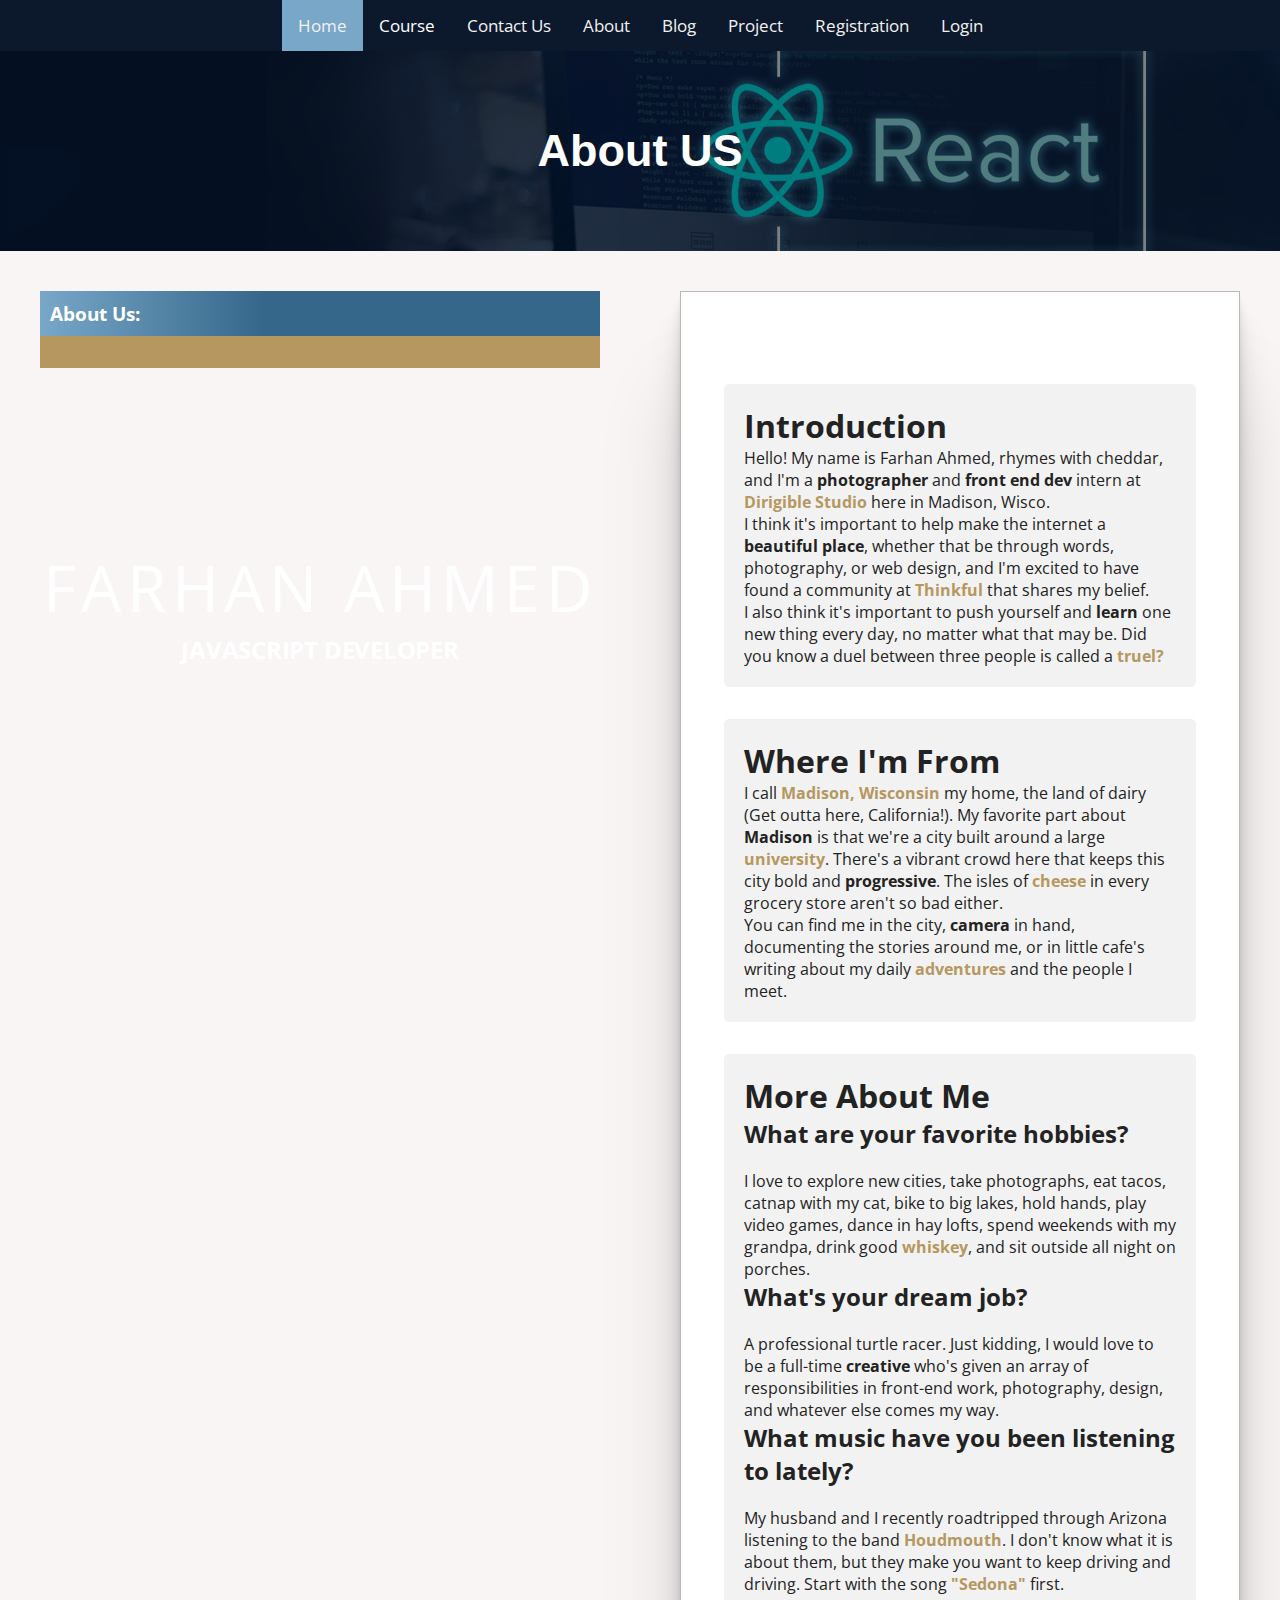
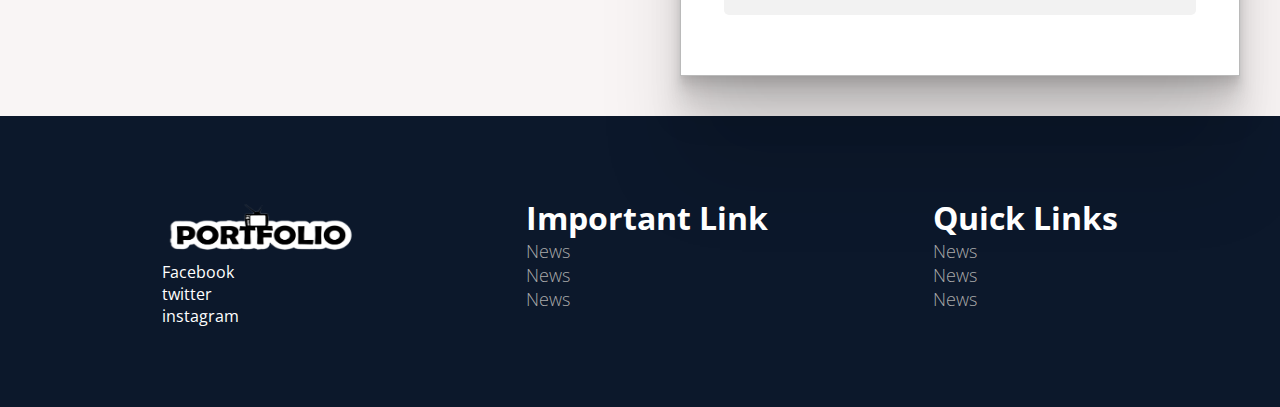
<file: About.html>
<!DOCTYPE html>
<html lang="en">
<head>
    <meta charset="UTF-8">
    <meta http-equiv="X-UA-Compatible" content="IE=edge">
    <meta name="viewport" content="width=device-width, initial-scale=1.0">
    <link rel="stylesheet" href="CSS/Contact.css">
    <link rel="stylesheet" href="CSS/about.css">

    

    <title>About Us</title>
</head>
<body>
  <div class="mynav">
                
    <div class="farhanscss" id="Farhansid">
      
        <a href="Index.html" class="active">Home</a>
        <div class="dropdown">
        <button class="dropbtn">Course 
            <i class="fa fa-caret-down"></i>
        </button>
        <div class="dropdown-content">
            <a href="#">Html</a>
            <a href="#">css</a>
            <a href="#">javascript</a>
            <a href="#">Php</a>
        </div>
        </div> 
        <a href="Contact.html">Contact Us</a>
        <a href="About.html">About</a>
        <a href="Blog.html">Blog</a>
        <a href="Project.html">Project</a>
        <a href="Register.html">Registration</a>
        <a href="Login.html">Login</a>
       
        <a href="javascript:void(0);" style="font-size:15px;" class="icon" onclick="myFunction()">&#9776;</a>
    </div>
    
        <div class="hero">
            <div class="overlay"></div>
            <div class="content">
                <!-- <div class="myimg">
                    <img src="images/farhan.jpg"  alt="">
                </div> -->
              <div class="hero-content">
                <h1>About US</h1>
                <!-- <p>Would you like to find a passionate web developer? You are in the right place!
                  <br/>
                  My name is Farhan Ahmed and I'm passionate working on interesting projects and mastering my skills.</p>
                  <p>My skills:</p>
                  <div>
                    <i class="devicons devicons-html5" title="HTML"></i>
                    <i class="devicons devicons-css3" title="CSS"></i>
                    <i class="devicons devicons-javascript_badge" title="JavaScript"></i>
                    <i class="devicons devicons-jquery" title="jQuery"></i>
                    <i class="devicons devicons-sass" title="Sass"></i>
                    <i class="devicons devicons-bootstrap" title="Bootstrap"></i>
                    <i class="devicons devicons-wordpress" title="WordPress"></i>
                    <i class="devicons devicons-git" title="Git"></i>
                    <i class="devicons devicons-npm" title="npm"></i>
                    <i class="devicons devicons-terminal" title="Command line"></i>
                  </div>
                  <p>Currently learning:</p>
                  <p>
                    <i class="devicons devicons-react" title="React.js"></i>
                  </p> -->
    
              </div>
            </div>
          </div>
    
          <div class="body-content">
              <div class="main-body-left">
                <h3 class="grad">About Us:</h3>
                <header class="masthead">
                  <p class="masthead-intro">Farhan Ahmed</p>
                  <h1 class="masthead-heading">javascript Developer</h1>
                </header>
                  
                
                  
                 
              </div>
              <div class="main-body-right">
                <div class="skill-box">
                  <section class="introduction-section">
                    <div class="container">
                    <h1>Introduction</h1>
                    <p>Hello! My name is Farhan Ahmed, rhymes with cheddar, and I'm a <strong>photographer</strong> and <strong>front end dev</strong> intern at <a href="http://dirigiblestudio.com/">Dirigible Studio</a> here in Madison, Wisco.
                    </p>
                    
                    <p>I think it's important to help make the internet a <strong>beautiful place</strong>, whether that be through words, photography, or web design, and I'm excited to have found a community at <a href="https://www.thinkful.com/">Thinkful</a> that shares my belief.</p>
                    
                    <p>I also think it's important to push yourself and <strong>learn</strong> one new thing every day, no matter what that may be. Did you know a duel between three people is called a <a href="http://www.futilitycloset.com/wp-content/uploads/2010/12/2010-12-16-truel.jpg">truel?</a></p>
                    </div>
                  </section>
                
                  <section class="location-section">
                    <div class="container">
                    <h1>Where I'm From</h1>
                    <p>I call <a href="https://upload.wikimedia.org/wikipedia/commons/2/2a/1855_Colton_Map_of_Wisconsin_-_Geographicus_-_Wisconsin-colton-1855.jpg">Madison, Wisconsin</a> my home, the land of dairy (Get outta here, California!). My favorite part about <b>Madison</b> is that we're a city built around a large <a href="http://www.wisc.edu/">university</a>. There's a vibrant crowd here that keeps this city bold and <strong>progressive</strong>. 
                    
                    The isles of <a href="http://www.quickmeme.com/img/50/50507a001a1b91078f63c8da7f340e9a529c7f22a65d0666ce1128bde8513d42.jpg">cheese</a> in every grocery store aren't so bad either.
                      
                    <p>You can find me in the city, <strong>camera</strong> in hand, documenting the stories around me, or in little cafe's writing about my daily <a href="http://www.FarhanAhmed.com/blog/">adventures</a> and the people I meet.</p>
                    </div>
                  </section>
                
                  <section class="questions-section">
                    <div class="container">
                    <h1>More About Me</h1>
                    <h2>What are your favorite hobbies?</h2>
                    <p>I love to explore new cities, take photographs, eat tacos, catnap with my cat, bike to big lakes, hold hands, play video games, dance in hay lofts, spend weekends with my grandpa, drink good <a href="http://www.proof66.com/whiskey/eagle-rare-10yr-bourbon.html">whiskey</a>, and sit outside all night on porches.</h2>
                
                    <h2>What's your dream job?</h2>
                    <p>A professional turtle racer. Just kidding, I would love to be a full-time <strong>creative</strong> who's given an array of responsibilities in front-end work, photography, design, and whatever else comes my way.</p>
                
                    <h2>What music have you been listening to lately?</h2>
                    <p>My husband and I recently roadtripped through Arizona listening to the band <a href="http://houndmouth.com/">Houdmouth</a>. I don't know what it is about them, but they make you want to keep driving and driving. Start with the song <a href="https://www.youtube.com/watch?v=Y8wifV5RYr8">"Sedona"</a> first.</p>
                    </div>
                  </section>
                </div>
                </div>
                
            </div>
          </div>
         
        <footer>
          <div class="footer-top">
            <div class="one">
              <div class="img">
              <img src="images/images.png" alt="">
            </div>
            <ul>
              <li><i class="fa fa-facebook-square" aria-hidden="true"></i> Facebook</li>
              <li><i class="fa fa-twitter-square" aria-hidden="true"></i> twitter</li>
              <li><i class="fa fa-instagram" aria-hidden="true"></i> instagram</li>
    
            </ul>
            </div>
            <div class="two">
              <div class="heading">
              <h1>Important Link</h1>
            </div>
            <ul>
              <li><a href="#news">News</a></li>
              <li><a href="#news">News</a></li>
              <li><a href="#news">News</a></li>
    
            </ul>
            </div>
            <div class="three">
              <div class="heading">
              <h1>Quick Links</h1>
            </div>
            <ul>
              <li><a href="#news">News</a></li>
              <li><a href="#news">News</a></li>
              <li><a href="#news">News</a></li>
    
            </ul>
            </div>
          </div>
        </footer>

        <script src="js/custom.js"></script>

</body>
</html>
</file>
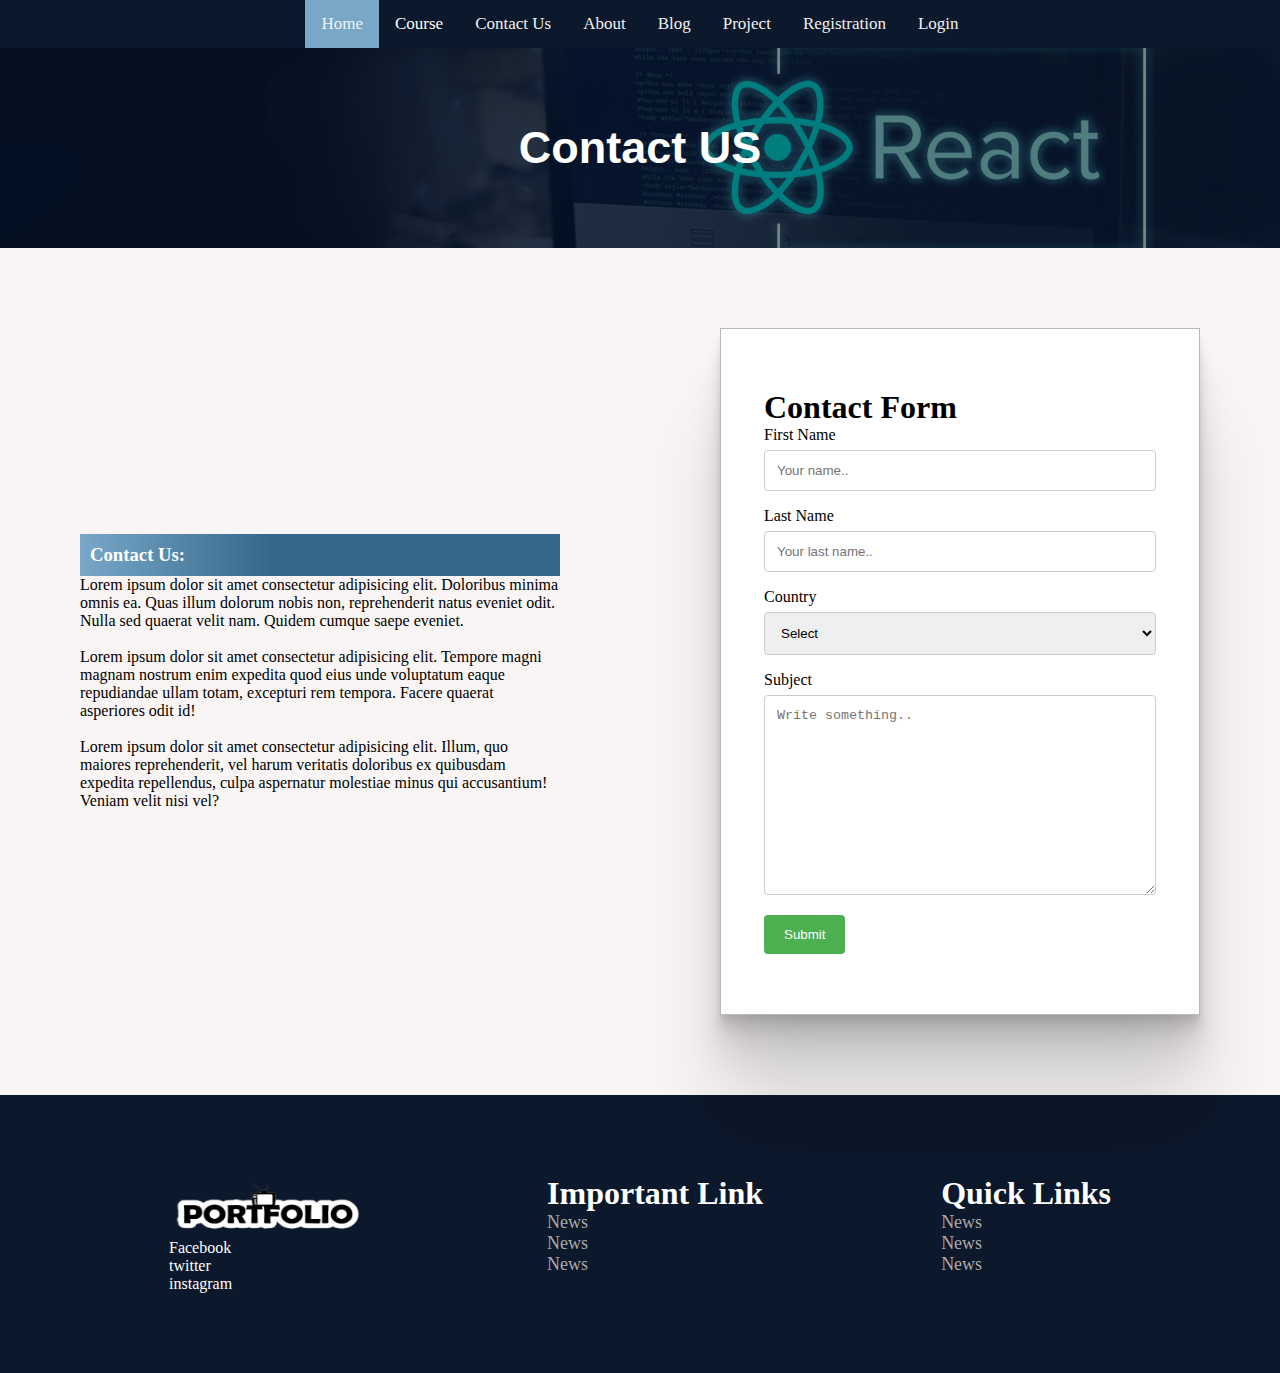
<file: Contact.html>
<!DOCTYPE html>
<html lang="en">
<head>
    <meta charset="UTF-8">
    <meta http-equiv="X-UA-Compatible" content="IE=edge">
    <meta name="viewport" content="width=device-width, initial-scale=1.0">
    <link rel="stylesheet" href="CSS/Contact.css">
    

    <title>Contact Us</title>
</head>
<body>
  <div class="mynav">
                
    <div class="farhanscss" id="Farhansid">
      
        <a href="Index.html" class="active">Home</a>
        <div class="dropdown">
        <button class="dropbtn">Course 
            <i class="fa fa-caret-down"></i>
        </button>
        <div class="dropdown-content">
            <a href="#">Html</a>
            <a href="#">css</a>
            <a href="#">javascript</a>
            <a href="#">Php</a>
        </div>
        </div> 
        <a href="Contact.html">Contact Us</a>
        <a href="About.html">About</a>
        <a href="Blog.html">Blog</a>
        <a href="Project.html">Project</a>
        <a href="Register.html">Registration</a>
        <a href="Login.html">Login</a>
       
        <a href="javascript:void(0);" style="font-size:15px;" class="icon" onclick="myFunction()">&#9776;</a>
    </div>
    
        <div class="hero">
            <div class="overlay"></div>
            <div class="content">
                <!-- <div class="myimg">
                    <img src="images/farhan.jpg"  alt="">
                </div> -->
              <div class="hero-content">
                <h1>Contact US</h1>
                <!-- <p>Would you like to find a passionate web developer? You are in the right place!
                  <br/>
                  My name is Farhan Ahmed and I'm passionate working on interesting projects and mastering my skills.</p>
                  <p>My skills:</p>
                  <div>
                    <i class="devicons devicons-html5" title="HTML"></i>
                    <i class="devicons devicons-css3" title="CSS"></i>
                    <i class="devicons devicons-javascript_badge" title="JavaScript"></i>
                    <i class="devicons devicons-jquery" title="jQuery"></i>
                    <i class="devicons devicons-sass" title="Sass"></i>
                    <i class="devicons devicons-bootstrap" title="Bootstrap"></i>
                    <i class="devicons devicons-wordpress" title="WordPress"></i>
                    <i class="devicons devicons-git" title="Git"></i>
                    <i class="devicons devicons-npm" title="npm"></i>
                    <i class="devicons devicons-terminal" title="Command line"></i>
                  </div>
                  <p>Currently learning:</p>
                  <p>
                    <i class="devicons devicons-react" title="React.js"></i>
                  </p> -->
    
              </div>
            </div>
          </div>
    
          <div class="body-content">
              <div class="main-body-left">
                <h3 class="grad">Contact Us:</h3>
                  <p>
                    Lorem ipsum dolor sit amet consectetur adipisicing elit. Doloribus minima omnis ea. Quas illum dolorum nobis non, reprehenderit natus eveniet odit. Nulla sed quaerat velit nam. Quidem cumque saepe eveniet.
                    <br>
                    <br>
                    Lorem ipsum dolor sit amet consectetur adipisicing elit. Tempore magni magnam nostrum enim expedita quod eius unde voluptatum eaque repudiandae ullam totam, excepturi rem tempora. Facere quaerat asperiores odit id!
                    <br>
                    <br>
                    Lorem ipsum dolor sit amet consectetur adipisicing elit. Illum, quo maiores reprehenderit, vel harum veritatis doloribus ex quibusdam expedita repellendus, culpa aspernatur molestiae minus qui accusantium! Veniam velit nisi vel?
                  </p>

                 
              </div>
              <div class="main-body-right">
                <div class="skill-box">
                
                    <form action="" method="post" >
                      <h1>Contact Form</h1>
                      <label for="fname">First Name</label>
                      <input type="text" id="fname" name="firstname" placeholder="Your name..">
                  
                      <label for="lname">Last Name</label>
                      <input type="text" id="lname" name="lastname" placeholder="Your last name..">
                  
                      <label for="country">Country</label>
                      <select id="country" name="country">
                        <option value="usa">Select</option>
                        <option value="usa">bangladesh</option>
                        <option value="australia">Australia</option>
                        <option value="canada">Canada</option>
                        <option value="usa">USA</option>
                      </select>
                  
                      <label for="subject">Subject</label>
                      <textarea id="subject" name="subject" placeholder="Write something.." style="height:200px"></textarea>
                  
                      <input type="submit" value="Submit">
                    
                </form>
                </div>
                </div>
                
            </div>
          </div>
         
        <footer>
          <div class="footer-top">
            <div class="one">
              <div class="img">
              <img src="images/images.png" alt="">
            </div>
            <ul>
              <li><i class="fa fa-facebook-square" aria-hidden="true"></i> Facebook</li>
              <li><i class="fa fa-twitter-square" aria-hidden="true"></i> twitter</li>
              <li><i class="fa fa-instagram" aria-hidden="true"></i> instagram</li>
    
            </ul>
            </div>
            <div class="two">
              <div class="heading">
              <h1>Important Link</h1>
            </div>
            <ul>
              <li><a href="#news">News</a></li>
              <li><a href="#news">News</a></li>
              <li><a href="#news">News</a></li>
    
            </ul>
            </div>
            <div class="three">
              <div class="heading">
              <h1>Quick Links</h1>
            </div>
            <ul>
              <li><a href="#news">News</a></li>
              <li><a href="#news">News</a></li>
              <li><a href="#news">News</a></li>
    
            </ul>
            </div>
          </div>
        </footer>
        <script src="js/custom.js"></script>
</body>
</html>
</file>
<file: CSS/Contact.css>
@import url("https://fonts.googleapis.com/css?family=Open+Sans&display=swap");
*{
    padding: 0;
    margin: 0;
}

:root {
  --success-color: #2ecc71;
  --error-color: #e74c3c;
}

* {
  box-sizing: border-box;
}




h2 {
  /* text-align: center; */
  margin: 0 0 20px;
}

input[type=text], select, textarea {
  width: 100%;
  padding: 12px;
  border: 1px solid #ccc;
  border-radius: 4px;
  box-sizing: border-box;
  margin-top: 6px;
  margin-bottom: 16px;
  resize: vertical;
}

input[type=submit] {
  background-color: #4CAF50;
  color: white;
  padding: 12px 20px;
  border: none;
  border-radius: 4px;
  cursor: pointer;
}

input[type=submit]:hover {
  background-color: #45a049;
}

.container {
  border-radius: 5px;
  background-color: #f2f2f2;
  padding: 20px;
}
/* .form-control {
  margin-bottom: 10px;
  padding-bottom: 20px;
  position: relative;
}

.form-control label {
  color: #777;
  display: block;
  margin-bottom: 5px;
}

.form-control input {
  border: 2px solid #f0f0f0;
  border-radius: 4px;
  display: block;
  width: 100%;
  padding: 10px;
  font-size: 14px;
}

.form-control input:focus {
  outline: 0;
  border-color: #777;
}

.form-control.success input {
  border-color: var(--success-color);
}

.form-control.error input {
  border-color: var(--error-color);
}

.form-control small {
  color: var(--error-color);
  position: absolute;
  bottom: 0;
  left: 0;
  visibility: hidden;
}

.form-control.error small {
  visibility: visible;
}

.form button {
  cursor: pointer;
  background-color: #3498db;
  border: 2px solid #3498db;
  border-radius: 4px;
  color: #fff;
  display: block;
  font-size: 16px;
  padding: 10px;
  margin-top: 20px;
  width: 100%;
}
 */



.farhanscss {
  overflow: hidden;
  background-color: #0c182b;
  z-index: 999999999;
  justify-content: center;
  display: flex;
}
.mynab-1 {
margin-bottom: 50px;
}
.farhanscss a {
float: left;
display: block;
color: #f2f2f2;
text-align: center;
padding: 14px 16px;
text-decoration: none;
font-size: 17px;
}

.active {
  background-color:#78a7c8;
  color: white;
}
.farhanscss .icon {
display: none;
}

.dropdown {
float: left;
overflow: hidden;
}

.dropdown .dropbtn {
font-size: 17px;    
border: none;
outline: none;
color: white;
padding: 14px 16px;
background-color: inherit;
font-family: inherit;
margin: 0;
}

.dropdown-content {
display: none;
position: absolute;
background-color: #f9f9f9;
min-width: 160px;
box-shadow: 0px 8px 16px 0px rgba(0,0,0,0.2);
z-index: 1;
}

.dropdown-content a {
float: none;
color: black;
padding: 12px 16px;
text-decoration: none;
display: block;
text-align: left;
}

.farhanscss a:hover, .dropdown:hover .dropbtn {
background-color: #555;
color: white;
}

.dropdown-content a:hover {
background-color: #ddd;
color: black;
}

.dropdown:hover .dropdown-content {
display: block;
}

.hero{
    height:200px;
    background-image:url('../images/react.jpg');
    background-repeat: no-repeat;
    background-size: cover;
    position:relative;
    overflow:hidden;
    display:flex;
    background-position:center;
    align-items:center;
    justify-content:center;
    z-index: 0;
  }
  .hero .overlay{
    background-color:#000;
    position:absolute;
    height:100%;
    width:100%;
    z-index:1;
    left:0;
    right:0;
    top:0;
    opacity:0.5;
  }
  .hero .content{
    color:#fff;
    z-index:2;
    display: flex;
    flex-direction: row;
    align-items: center;

  }
  .hero .content h1{
    font-size:45px;
    font-weight:700;
    font-family: 'Montserrat', sans-serif;
  }
  .hero .content p{
    font-family: 'Montserrat', sans-serif;
  }
  .myimg img {
    width: 257px;
    height: 346px;
    border-radius: 38px;
}

.hero-content {
    display: flex;
    flex-direction: column;
    margin: 0 80px;
}

.devicons {
    font-size: 46px;
    display: inline-block;
    padding: 2px;
    background: #78a7c8;
    margin-bottom: 5px;
    border-radius: 5px;
  }
  .body-content {
    display: flex;
    flex-direction: row;
    background-color: #efe4e463 !important;
    z-index: 99999999;
    place-content: center;
}
.main-body-left {
    width: 50%;
    padding: 80px;
    align-self: center;
}
.main-body-right {
    width: 50%;
    padding: 80px;
}

.grad {
    background-color: #78a7c8;
    background-image: linear-gradient(to right, #78a7c8, #34678a 40%);
    padding: 10px;
    color: #fff;
}



.clearfix:before,
.clearfix:after {
    content: " ";
    display: table;
}

.clearfix:after {
    clear: both;
}

.card {
  background-color: #fff;
  border-radius: 2px;
  box-shadow: -1px 2px 4px rgba(0,0,0,.25), 1px 1px 3px rgba(0,0,0,.1);
  margin: 0 auto;
  max-width: 340px;
}

.card-media {
  width: 100%;
}

.card-details {
  padding: 5px 15px;
}

.card-head {
  font-weight: 400;
}

.card-head {
  font-size: 26px;
  margin-bottom: 15px;
}

.card-action-button {
  border-radius: 2px;
  color: #FFAB40;
  cursor: pointer;
  display: inline-block;
  font-weight: 500;
  margin: 0;
  padding: 10px;
  text-decoration: none;
}

.card-action-button:hover {
  background-color: rgba(255 ,168 ,58, .2);
}

.projects {
  display: flex;
  flex-direction: row;
  justify-content: space-around;
  padding: 20px 0;
  flex-wrap: wrap;
}
.projects .card{
  margin: 20px 0;
}
h3#Portfolio {
  margin-top: 80px;
}

.skill-box ul {
  list-style-type: none;
}

.skill-box ul li a {
  padding: 0 20px 0 0;
  text-decoration: none;
  font-weight: 100;
  font-size: 18px;
  color: #aaa;
}
.skill-box ul li a:hover {
  color: #fff;
  text-decoration: none;
}

.skill-box {
  display: flex;
  flex-direction: column;
  background: #fff;
  border: 1px solid #00000045;
  padding: 60px 43px;
  box-shadow: 0 2.8px 2.2px rgb(0 0 0 / 3%), 0 6.7px 5.3px rgb(0 0 0 / 5%), 0 12.5px 10px rgb(0 0 0 / 6%), 0 22.3px 17.9px rgb(0 0 0 / 7%), 0 41.8px 33.4px rgb(0 0 0 / 9%), 0 100px 80px rgb(0 0 0 / 12%);
}
.footer-top {
  display: flex;
  flex-direction: row;
  justify-content: space-around;
  background: #0c182b;
  padding: 80px;
  color: #fff;
}
.img img {
  width: 200px;
  height: 60px;
}
.footer-top ul {
  list-style-type: none;
}

.footer-top ul li a {
  padding: 0 20px 0 0;
  text-decoration: none;
  font-weight: 100;
  font-size: 18px;
  color: #aaa;
}
.footer-top ul li a:hover {
  color: #fff;
  text-decoration: none;
}
a.heor-img img {
  width: 250px;
  height: 62px;
}




/*=============================
        Tab Responsiev
===============================*/



@media (min-width: 768px) and (max-width: 1024px) {
  .body-content {
    display: flex;
    flex-direction: row;
    background-color: #efe4e463 !important;
    z-index: 99999999;
  }
  .main-body-left {
    width: 50%;
    padding: 40px;
}
  .main-body-right {
    width: 30%;
    padding: 40px 20px;
  }
  .skill-box {
    display: flex;
    flex-direction: column;
    background: #fff;
    border: 1px solid #00000045;
    padding: 30px;
  }
  .projects .card {
    margin: 20px 0;
    flex: 0.4;
}

.footer-top {
    display: flex;
    flex-direction: row;
    justify-content: space-around;
    background: #0c182b;
    padding: 80px 20px;
    color: #fff;
}
}


/*=============================
        Mobile Responsiev
===============================*/


@media (min-width: 320px) and (max-width: 767px) {
  

.body-content {
    display: flex;
    flex-direction: column;
    background-color: #efe4e463 !important;
    z-index: 99999999;
    align-items: center;
}
.projects {
  display: flex;
  flex-direction: row;
  padding: 20px 0;
  flex-wrap: wrap;
}
.main-body-right {
  width: 84%;
  padding: 20px;
}
.main-body-left {
  width: 84%;
  padding: 20px;
}
.hero .content {
  color: #fff;
  z-index: 2;
  display: flex;
  flex-direction: column;
  align-items: center;
}
.hero {
  height: 200px;
}


.skill-box {
    display: flex;
    flex-direction: column;
    background: #fff;
    border: 1px solid #00000045;
    padding: 20px;
}
.footer-top {
  display: flex;
  flex-direction: column;
  justify-content: space-around;
  background: #0c182b;
  padding: 20px;
  color: #fff;
}

.farhanscss {
  overflow: hidden;
  background-color: #0c182b;
  z-index: 999999999;
  display: inherit;
}
/* nav bar */


.farhanscss.responsive {position: relative;}
  .farhanscss.responsive .icon {
    position: absolute;
    right: 0;
    top: 0;
  }
  .farhanscss a:not(:first-child), .dropdown .dropbtn {
    display: none;
  }
  .farhanscss.responsive a {
    float: none;
    display: block;
    text-align: left;
  }
  .farhanscss.responsive .dropdown {float: none;}
  .farhanscss.responsive .dropdown-content {position: relative;}
  .farhanscss.responsive .dropdown .dropbtn {
    display: block;
    width: 100%;
    text-align: left;
  }
 
  .farhanscss a.icon {
    float: right;
    display: block;
  }


}
</file>
<file: CSS/about.css>
body {
    /* Typography Declaration */
    color: #222222;
    font-size: 1em;
    font-family: "Open Sans", "Helvetica Neue", sans-serif;
  }
  
  .main-body-left {
    width: 50%;
    padding: 40px;
    align-self: auto;
}
  .main-body-right {
    width: 50%;
    padding: 40px;
}

.main-body-left .masthead-heading,
  .masthead-intro,
  .content-footer {
    text-align: center;
  }
  
  .main-body-left .masthead {
    padding: 11em 0;
    background-image: url('https://images.unsplash.com/photo-1512716679859-da19b4af9c38?ixlib=rb-1.2.1&ixid=eyJhcHBfaWQiOjEyMDd9&auto=format&fit=crop&w=634&q=80');
    background-repeat: no-repeat;
    background-size: cover;
    background-position: top center;
    border-top: solid 2em #B69760;
  }
  
  .main-body-left .masthead-intro {
    /* Text Declarations */
    margin-bottom: 0.1em;
    font-family: "Gentium Book Basic," Georgia, serif;
    font-size: 4em;
    color: #FFFFFF;
    text-transform: uppercase;
    letter-spacing: .08em;
  }
  
  
  .main-body-left .masthead-heading {
    /*Layout Declarations */
    margin-top: -0.2em;
    /* Typography Declarations */
    font-family: "Open Sans", "Helvetica Neue", sans-serif;
    font-weight: light;
    font-size: 1.5em;
    letter-spacing: -0.01em;
    text-transform: uppercase;
    color: #FFFFFF;
  }
  
  /* Text Declarations for Sections */
  
  .main-body-right .introduction-section > p,
  .location-section > p,
  .content-footer > p,
  .questions-section > p {
    font-weight: 300;
    letter-spacing: 0.05em;
  }
  
  /* Section Styling */
  
  .main-body-right .introduction-section,
  .location-section,
  .questions-section {
    max-width: 38em;
    /* margin-left: auto;
    margin-right: auto; */
    margin-top: 2em;
  }
  
  .main-body-right .questions-section > h2 {
    /*Typography Declarations */
    font-family: "Gentium Book Basic", Georgia, serif;
    font-size: 1.1 em;
    font-weight: bold;
    color: #222222;
  }
  
  /* Footer Styling */
  
  .main-body-right .fa-stack fa-lg {
    display: inline-block;
  }
  
  .main-body-right .footer-container > p {
    color: white;
  }
  
  .main-body-right .content-footer {
    padding: 2em 0;
    margin-top: 3em;
    background: #2b3840;
  }
  
  .main-body-right a {
    text-decoration: none;
    font-weight: bold;
  }
  
  .main-body-right a:link {
    color: #B69760;
  }
  
  .main-body-right a:visited {
    color: #B69760;
  }
  
  .main-body-right a:hover {
    color: #B69760;
  }
  
  @media only screen and (max-width: 571px) {
      .main-body-left .masthead {
          padding: 5em 0;
      }
      .main-body-left .masthead-intro {
          font-size: 3em;
      }
      .main-body-left .masthead-heading {
          font-size: .5em;
      }
      .main-body-left .container {
          padding: 0 3em;
      }
      .main-body-left .footer-container {
          padding: 0 3em;
    }
  }
  
/*=============================
        Tab Responsiev
===============================*/



@media (min-width: 768px) and (max-width: 1024px) {
  .grad {
    background-color: #78a7c8;
    background-image: linear-gradient(to right, #78a7c8, #34678a 40%);
    padding: 10px;
    color: #fff;
    display: none;
}
  .body-content {
    display: flex;
    flex-direction: column;
    background-color: #efe4e463 !important;
    z-index: 99999999;
  }
  .main-body-left {
    width: 100%;
    padding: 0;
}
.main-body-right {
  width: 100%;
  padding: 0;
}
}
  
/*=============================
        Mobile Responsiev
===============================*/


@media (min-width: 320px) and (max-width: 767px) {
  .grad {
    background-color: #78a7c8;
    background-image: linear-gradient(to right, #78a7c8, #34678a 40%);
    padding: 10px;
    color: #fff;
    display: none;
}
  .main-body-left {
    width: 100%;
    padding: 0;
}
.main-body-left .masthead-heading {
  font-size: 1.5em;
}
.main-body-right {
    width: 100%;
    padding: 0;
}
.main-body-left .masthead {
  padding: 5em 0;
}
.main-body-left .masthead-intro {
  font-size: 3em;
}

.main-body-left .container {
  padding: 0 3em;
}
.main-body-left .footer-container {
  padding: 0 3em;
}
}
</file>
